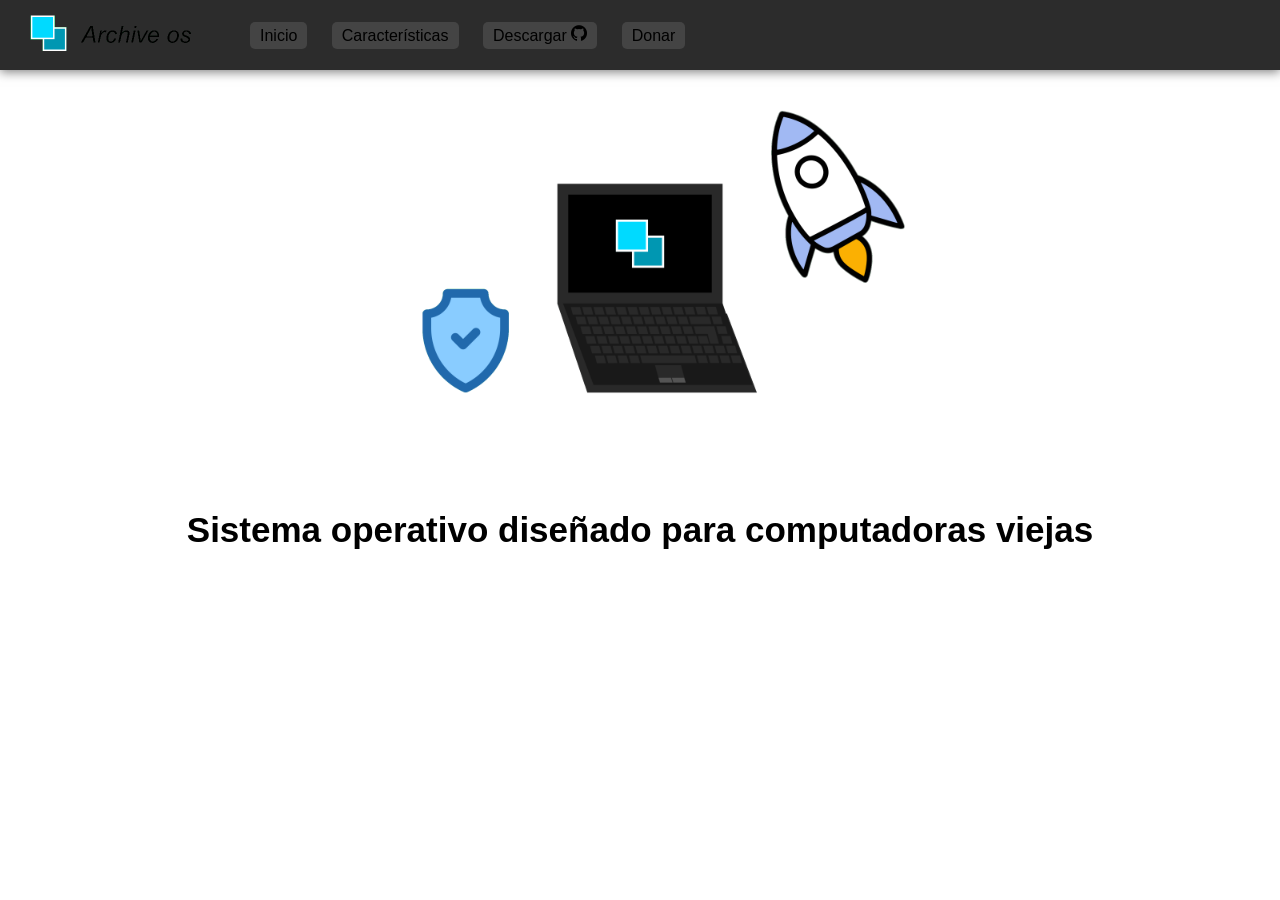
<file: index.html>
<!DOCTYPE html>
<html>
<head>
<meta charset="UTF-8">
<meta name="viewport" content="width=device-width, initial-scale=1.0">
<title>Archive OS</title>

<link rel="stylesheet" href="style.css">
<link rel="icon" href="imagenes/Logo_ArchiveOS.png"

</head>

<body>

<header class="panel">

<div class="izquierda">

<img id="logonombre" src="imagenes/ArchiveOs-logonombre.png" class="logo">

<nav class="menu">
<span>Inicio</span>
<span>Características</span>
<span id="descargar">Descargar <img src="imagenes/github_logo.png" class="icono"></span>
<span id="donar">Donar</span>

</nav>

</div>

</header>

<div class="contenedor">

<img src="imagenes/image1.png" class="imagen">


<h1>Sistema operativo diseñado para computadoras viejas</h1>

<script src="script.js"></script>

</div>

</body>
</html>
</file>
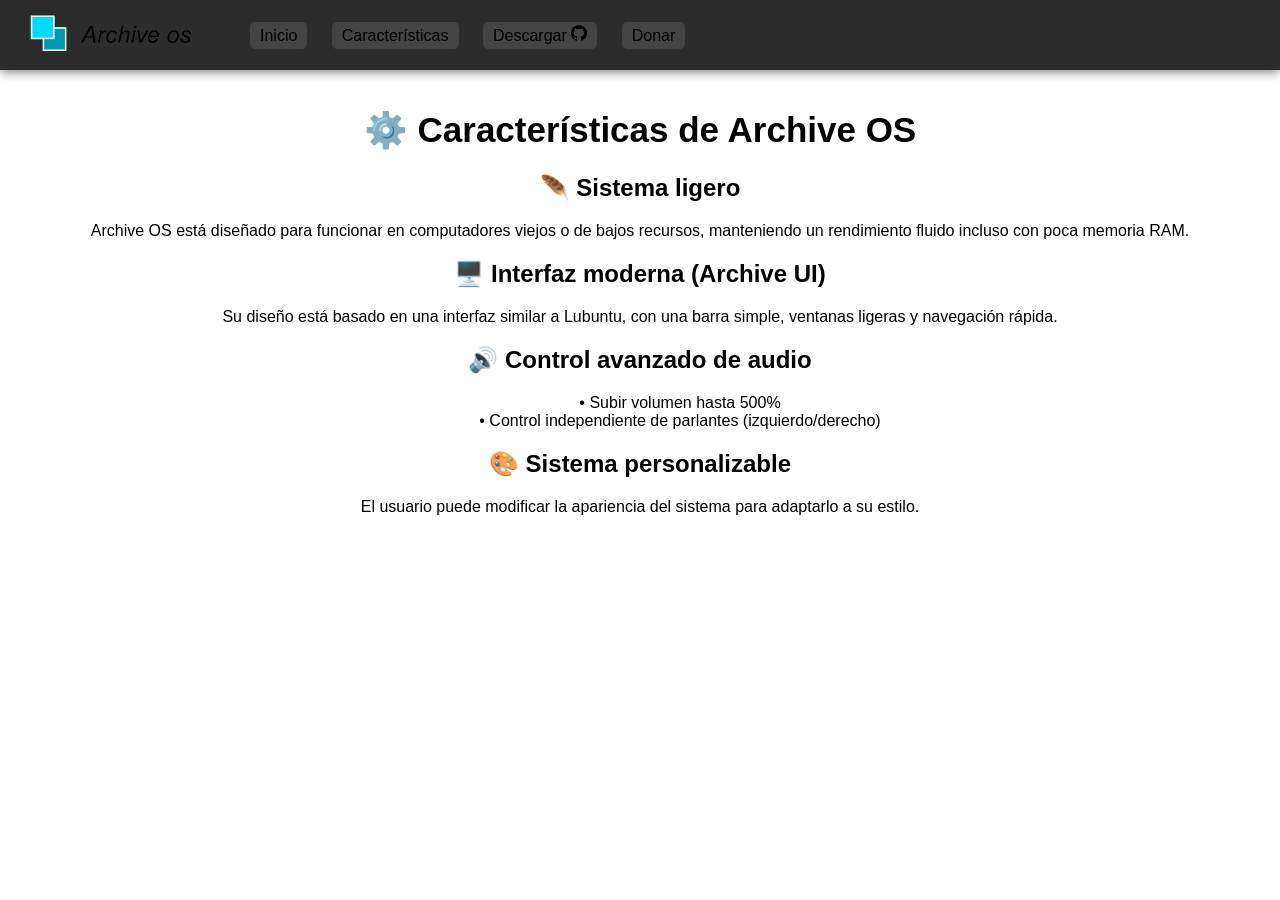
<file: index_caracteristicas.html>
<!DOCTYPE html>
<html>
<head>
<meta charset="UTF-8">
<meta name="viewport" content="width=device-width, initial-scale=1.0">
<title>Características</title>

<link rel="stylesheet" href="style.css">
<link rel="icon" href="imagenes/Logo_ArchiveOS.png"

</head>

<body>

<header class="panel">

<div class="izquierda">

<img id="logonombre" src="imagenes/ArchiveOs-logonombre.png" class="logo">

<nav class="menu">
<span id="inicio">Inicio</span>
<span>Características</span>
<span id="descargar">Descargar <img src="imagenes/github_logo.png" class="icono"></span>
<span id="donar">Donar</span>

</nav>

</div>

</header>

<div class="contenedor">

<h1>⚙️ Características de Archive OS</h1>

<h2>🪶 Sistema ligero</h2>

<p>Archive OS está diseñado para funcionar en computadores viejos o de bajos recursos, manteniendo un rendimiento fluido incluso con poca memoria RAM.</p>

<h2>🖥️ Interfaz moderna (Archive UI)</h2>

<p>Su diseño está basado en una interfaz similar a Lubuntu, con una barra simple, ventanas ligeras y navegación rápida.</p>

<!--<a href="" target="" class="btn-prueba">
  Prueba Archive UI aquí
</a>-->

<h2>🔊 Control avanzado de audio</h2>

<ul>
    <dd>• Subir volumen hasta 500%</dd>
    <dd>• Control independiente de parlantes (izquierdo/derecho)</dd>
</ul>

<h2>🎨 Sistema personalizable</h2>

<p>El usuario puede modificar la apariencia del sistema para adaptarlo a su estilo.

</p>
<script src="script.js"></script>

</div>

</body>
</html>
</file>
<file: style.css>
body{
margin:0;
}

.panel{
background:#2c2c2c;
padding:10px;
box-shadow:0px 2px 10px rgba(0,0,0,0.5);
}


/* este es el truco clave */
.izquierda{
display:flex;
align-items:center;
}

/* logo */
.logo{
width:200px;
margin-right:30px; /* espacio entre logo y menú */
}

/* imagen */
.imagen{
width:600px;
display:block;
margin:auto;
}

body{
font-family: Arial;
text-align: center;
}


/* menú */
.menu span{
margin:10px;
padding:5px 10px;
background:#444;
border-radius:5px;
cursor:pointer;
}

h1{
text-align:center;
font-weight:bold;
font-size:35px;
margin-top:40px;
}

.descargar{
display:inline-flex;
align-items:center;
gap:8px;

background:#444;
padding:5px 10px;
border-radius:5px;
color:white;
text-decoration:none;
cursor:pointer;
}

/* icono github */
.icono{
width:16px;
padding:0px;
}
</file>
